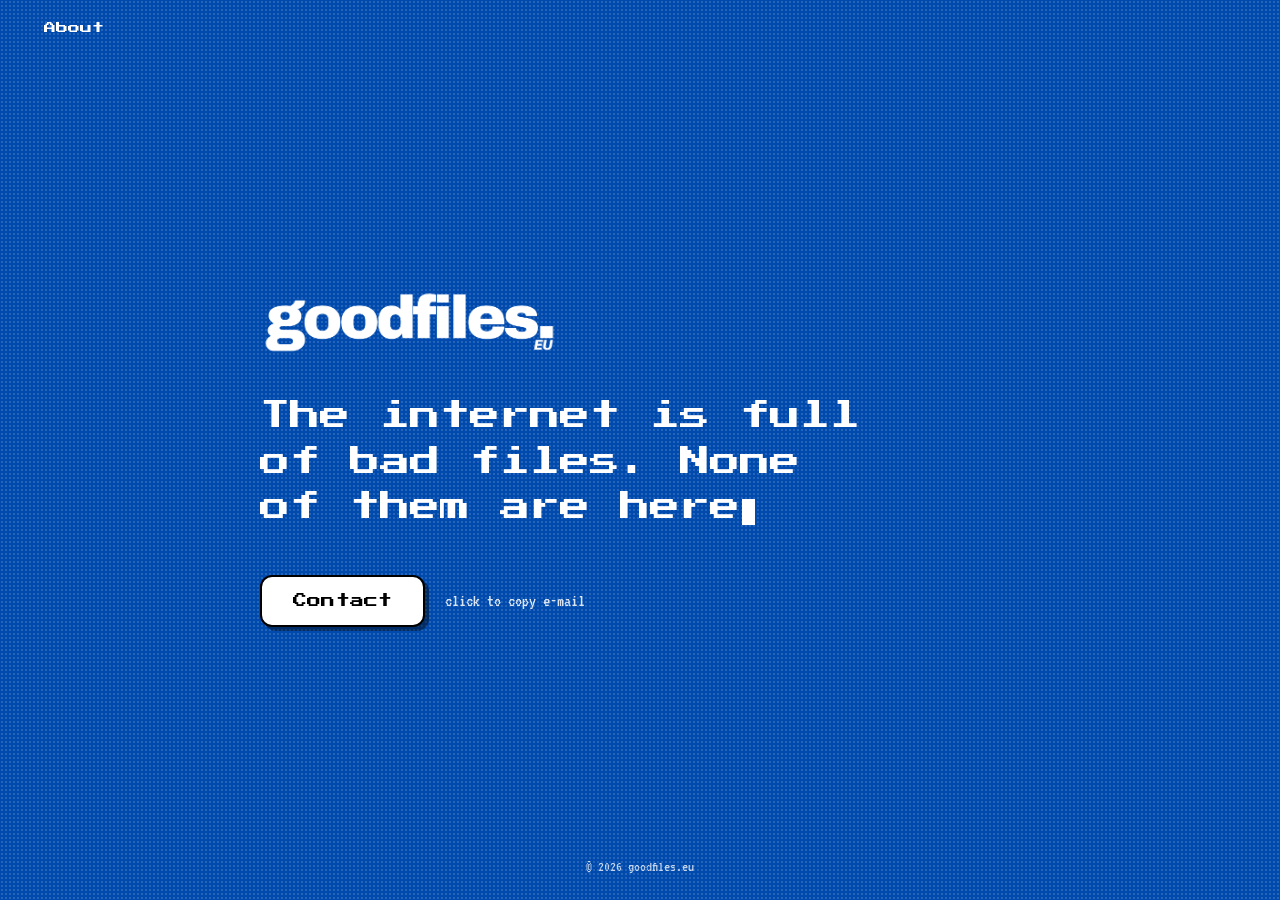
<file: index.html>
<!DOCTYPE html>
<html lang="en">
<head>
  <meta charset="utf-8">
  <meta name="viewport" content="width=device-width, initial-scale=1">
  <title>goodfiles.eu</title>
  <meta name="description" content="The internet is full of bad files. None of them are here.">
  <link rel="icon" type="image/png" sizes="16x16" href="favicon/favicon-16.png">
  <link rel="icon" type="image/png" sizes="32x32" href="favicon/favicon-32.png">
  <link rel="icon" type="image/png" sizes="192x192" href="favicon/favicon-192.png">
  <link rel="icon" type="image/png" sizes="512x512" href="favicon/favicon-512.png">
  <link rel="apple-touch-icon" sizes="180x180" href="favicon/apple-touch-icon.png">
  <link rel="manifest" href="site.webmanifest">

  <link rel="preconnect" href="https://fonts.googleapis.com">
  <link rel="preconnect" href="https://fonts.gstatic.com" crossorigin>
  <link href="https://fonts.googleapis.com/css2?family=Press+Start+2P&family=VT323&display=swap" rel="stylesheet">

  <link rel="stylesheet" href="styles.css">
</head>
<body>
  <div class="page">

    <!-- top bar: About only -->
    <div class="topbar">
      <div class="about">
        <button id="about-trigger" class="about-trigger" aria-haspopup="true" aria-expanded="false">About</button>
        <div id="about-panel" class="about-panel" hidden>
          the coolest agency in europe.<br>(maybe in the world, we'll see)
        </div>
      </div>
    </div>

    <!-- content -->
    <main class="content">
      <div class="content-inner">
        <img class="logo" src="assets/goodfiles-white.png" alt="goodfiles.eu">

        <h1 class="headline gf-pixel-text">The internet is full of bad files.
          None of them are here<span class="cursor" aria-hidden="true"></span></h1>

        <div class="cta">
          <button id="contact-btn" class="contact-btn gf-pixel-text">Contact</button>
          <span id="contact-hint" class="contact-hint">click to copy  e-mail</span>
        </div>
      </div>
    </main>

    <footer class="footer">© 2026 goodfiles.eu</footer>
  </div>

  <script src="main.js"></script>
</body>
</html>
</file>
<file: styles.css>
/* goodfiles.eu — retro 8-bit landing page */

html, body {
  margin: 0;
  padding: 0;
  background: #004AAD;
}

*, *::before, *::after {
  box-sizing: border-box;
}

/* Disable ligatures/contextual alternates so pixel glyphs stay distinct */
.gf-pixel-text {
  font-variant-ligatures: none;
  -webkit-font-feature-settings: "liga" 0, "calt" 0;
  font-feature-settings: "liga" 0, "calt" 0;
}

@keyframes gf-blink {
  0%, 49% { opacity: 1; }
  50%, 100% { opacity: 0; }
}

.page {
  position: relative;
  min-height: 100vh;
  width: 100%;
  background-color: #004AAD;
  background-image: radial-gradient(rgba(255, 255, 255, 0.14) 1px, transparent 1px);
  background-size: 4px 4px;
  display: flex;
  flex-direction: column;
}

/* ---- Top bar ---- */
.topbar {
  position: relative;
  z-index: 5;
  display: flex;
  align-items: center;
  padding: 16px clamp(20px, 4vw, 40px);
}

.about {
  position: relative;
}

.about-trigger {
  appearance: none;
  background: none;
  border: none;
  cursor: pointer;
  font-family: 'Press Start 2P', monospace;
  font-size: 12px;
  color: #fff;
  padding: 6px 4px;
}

.about-panel {
  position: absolute;
  top: 100%;
  left: 0;
  margin-top: 6px;
  width: min(280px, 70vw);
  background: #fff;
  border: 2px solid #000;
  box-shadow: 5px 5px 0 rgba(0, 0, 0, 0.4);
  padding: 14px 16px;
  font-family: 'VT323', monospace;
  font-size: 18px;
  line-height: 1.3;
  color: #000;
  z-index: 6;
}

.about-panel[hidden] {
  display: none;
}

/* ---- Content ---- */
.content {
  position: relative;
  z-index: 2;
  flex: 1;
  display: flex;
  align-items: center;
  justify-content: center;
  padding: clamp(28px, 5vw, 72px);
}

.content-inner {
  width: min(760px, 100%);
  text-align: left;
}

.logo {
  height: clamp(44px, 5.6vw, 68px);
  width: auto;
  display: block;
  margin-bottom: clamp(26px, 3.6vw, 38px);
}

.headline {
  margin: 0;
  color: #fff;
  font-family: 'Press Start 2P', monospace;
  font-weight: 400;
  line-height: 1.5;
  letter-spacing: 0;
  font-size: clamp(1.05rem, 2.6vw, 1.9rem);
  text-wrap: balance;
}

.cursor {
  display: inline-block;
  width: 0.42em;
  height: 0.86em;
  background: #fff;
  margin-left: 0.08em;
  transform: translateY(0.1em);
  animation: gf-blink 1s steps(1) infinite;
}

/* ---- CTA ---- */
.cta {
  margin-top: clamp(30px, 4vw, 44px);
  display: flex;
  align-items: center;
  gap: 20px;
  flex-wrap: wrap;
}

.contact-btn {
  appearance: none;
  cursor: pointer;
  background: #fff;
  color: #000;
  font-family: 'Press Start 2P', monospace;
  font-size: clamp(11px, 1.1vw, 14px);
  letter-spacing: 0.02em;
  padding: clamp(13px, 1.4vw, 17px) clamp(24px, 2.4vw, 36px);
  border: 2px solid #000;
  border-radius: 12px;
  box-shadow: 4px 4px 0 rgba(0, 0, 0, 0.4);
  line-height: 1;
  transition: none;
}

/* Hover: invert + subtle "pressed" shift */
.contact-btn:hover {
  background: #000;
  color: #fff;
  transform: translate(1px, 1px);
}

/* Copied state: same invert, held via JS class (overrides hover shift) */
.contact-btn.copied {
  background: #000;
  color: #fff;
  transform: none;
}

.contact-hint {
  font-family: 'VT323', monospace;
  font-size: 18px;
  color: #fff;
  opacity: 0.85;
}

/* ---- Footer ---- */
.footer {
  position: relative;
  z-index: 2;
  text-align: center;
  padding: 0 0 clamp(18px, 2.5vw, 26px);
  font-family: 'VT323', monospace;
  font-size: 15px;
  color: #fff;
  opacity: 0.75;
}
</file>
